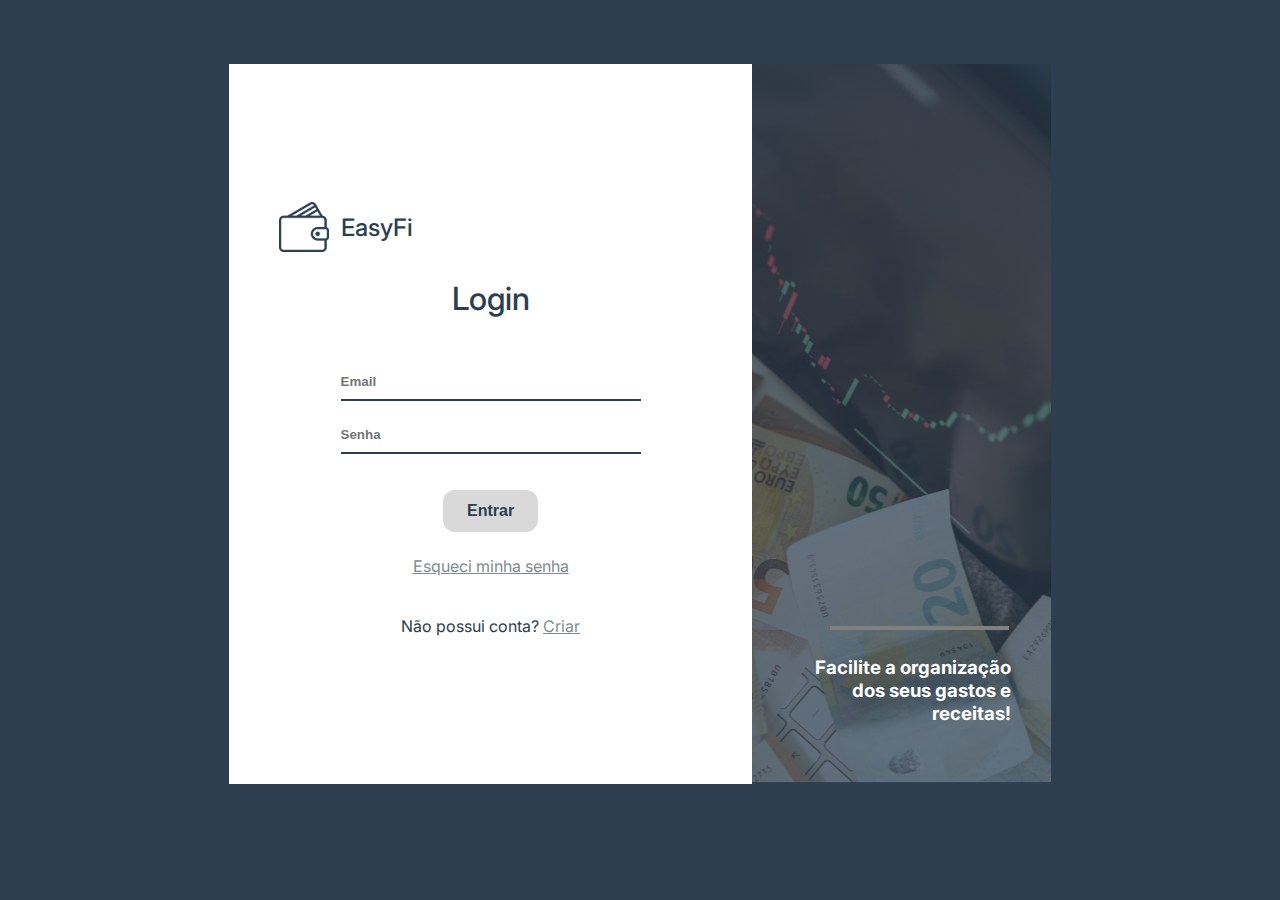
<file: index.html>
<!DOCTYPE html>
<html lang="pt-BR">

<head>
    <meta charset="UTF-8">
    <meta name="viewport" content="width=device-width, initial-scale=1.0">
    <script src="./Script/auth.js"></script>
    <script>
        paginasProtegidasSeNaoLogado();
    </script>
    <link rel="preconnect" href="https://fonts.googleapis.com">
    <link rel="preconnect" href="https://fonts.gstatic.com" crossorigin>
    <link
        href="https://fonts.googleapis.com/css2?family=Inter:ital,opsz,wght@0,14..32,100..900;1,14..32,100..900&display=swap"
        rel="stylesheet">
    <link rel="stylesheet" href="Style/style.css">
    <link rel="stylesheet" href="Style/login-register.css">
    <title>EasyFi - Login</title>
</head>

<body>
    <div class="container">
        <!-- Tela de Login -->
        <div class="login">
            <div class="primeira-coluna">
                <div class="logo">
                    <img src="Assets/Logo/logo-azul.svg" alt="logo">
                    <h1>EasyFi</h1>
                </div>
                <span id="result_alert" style="display: none;"></span>
                <div class="formulario">
                    <h1 class="title">Login</h1>
                    <form id="loginForm">
                        <input type="email" placeholder="Email" id="email" required>
                        <input type="password" placeholder="Senha" id="senha" required>
                        <div class="btn-default">
                            <button type="submit">Entrar</button>
                        </div>
                    </form>
                    <div class="uses">
                        <a href="#" class="link">Esqueci minha senha</a>
                    </div>
                    <div>
                        <p>Não possui conta?
                            <span>
                                <a href="register.html" class="link">Criar</a>
                            </span>
                        </p>
                    </div>
                </div>
            </div>
            <div class="decor">
                <div class="mensagem">
                    <hr>
                    <h3>
                        Facilite a organização dos seus gastos e receitas!
                    </h3>
                </div>
            </div>
        </div>
    </div>

    <script src="Script/login-register.js"></script>
</body>

</html>
</file>
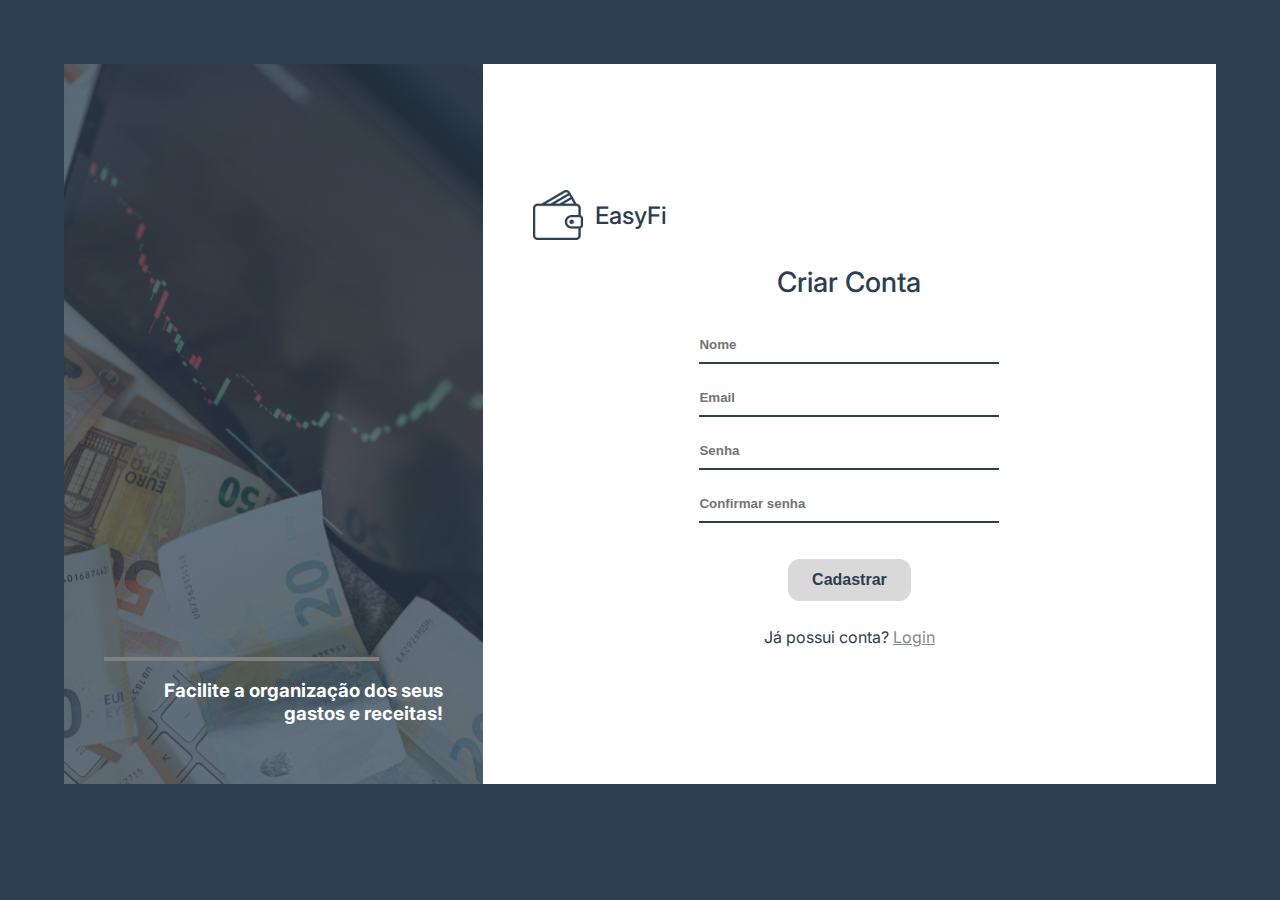
<file: register.html>
<!DOCTYPE html>
<html lang="pt-BR">

<head>
    <meta charset="UTF-8">
    <meta name="viewport" content="width=device-width, initial-scale=1.0">
    <script src="./Script/auth.js"></script>
    <script>
        paginasProtegidasSeNaoLogado();
    </script>
    <script src="Script/login-register.js"></script>
    <link rel="preconnect" href="https://fonts.googleapis.com">
    <link rel="preconnect" href="https://fonts.gstatic.com" crossorigin>
    <link
        href="https://fonts.googleapis.com/css2?family=Inter:ital,opsz,wght@0,14..32,100..900;1,14..32,100..900&display=swap"
        rel="stylesheet">
    <link rel="stylesheet" href="Style/login-register.css">
    <title>EasyFi - Registro</title>
</head>

<body>
    <div class="container">
        <div class="cadastro">
            <!-- Tela de Cadastro -->
            <div class="decor">
                <div class="mensagem">
                    <hr>
                    <h3>
                        Facilite a organização dos seus gastos e receitas!
                    </h3>
                </div>
            </div>

            <div class="primeira-coluna">
                <div class="logo">
                    <img src="Assets/Logo/logo-azul.svg" alt="logo">
                    <h1>EasyFi</h1>
                </div>
                <div class="formulario">
                    <h1 class="title">Criar Conta</h1>
                    <span id="result_alert" style="display: none;"></span>
                    <form id="formRegistro">
                        <input type="text" placeholder="Nome" id="nomeUsuario" required>
                        <input type="email" placeholder="Email" id="emailUsuario" required>
                        <input type="password" placeholder="Senha" id="senhaUsuario" required>
                        <input type="password" placeholder="Confirmar senha" id="confirmaSenha" required>
                        <div class="btn-default">
                            <button type="submit">Cadastrar</button>
                        </div>
                    </form>
                    <div class="uses">
                        <p>Já possui conta?
                            <span>
                                <a href="index.html" class="link">Login</a>
                            </span>
                        </p>
                    </div>
                </div>
            </div>
        </div>
    </div>


</body>

</html>
</file>
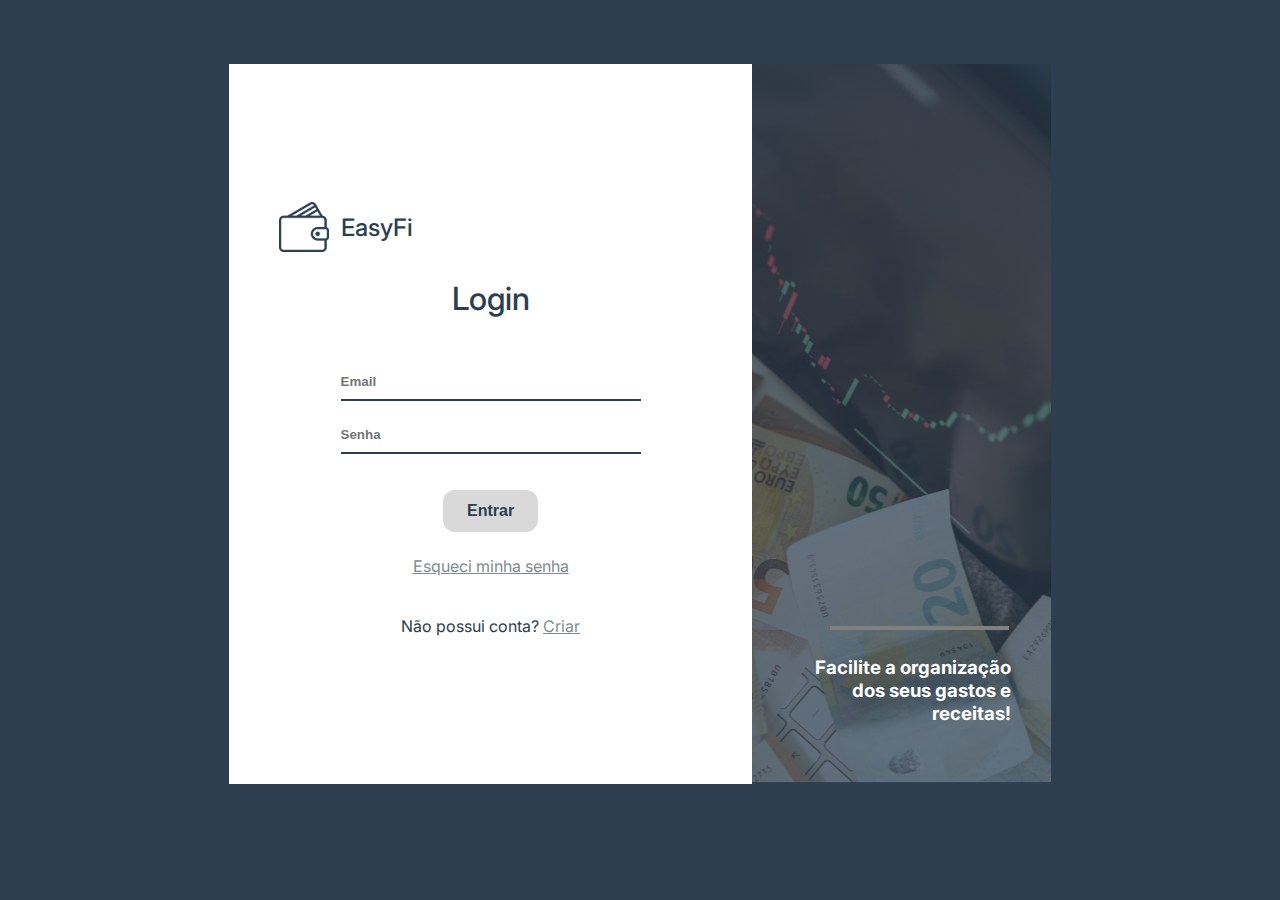
<file: Dashboard/transaction-form.html>
<!DOCTYPE html>
<html lang="pt-BR">

<head>
    <meta charset="UTF-8">
    <meta name="viewport" content="width=device-width, initial-scale=1.0">
    <title>EasyFi - Nova Transação</title>
    <script src="../Script/auth.js"></script>
    <script>
        paginasProtegidasSeLogado();
    </script>
    <link rel="stylesheet" href="../Style/style.css">
    <link rel="stylesheet" href="../Style/transaction-form.css">
</head>

<body>
    <header>
        <div class="logo">
            <img src="../Assets/Logo/logo-branca.svg" id="logo" alt="logo">
            <h1>EasyFi</h1>
        </div>

        <div class="title">
            <h2>Nova Transação</h2>
        </div>
    </header>

    <div class="sidebar">
        <a href="#">
            <img src="../Assets/Icons/perfil-azul.png" alt="icon">
        </a>

        <div class="menu-dash">
            <a href="dashboard.html">
                <img src="../Assets/Icons/painel-azul.png" alt="icon">
            </a>

            <a href="transactions.html">
                <img src="../Assets/Icons/tabela-azul.png" alt="icon">
            </a>

            <a href="transaction-form.html">
                <img src="../Assets/Icons/adicionar-azul.png" alt="icon">
            </a>
        </div>

        <a href="../index.html" id="logout">
            <img src="../Assets/Icons/logout-azul.png" alt="icon">
        </a>
    </div>

    <main class="transaction-form">
        <h3>Transações</h3>
        <form>
            <div class="inputs">
                <div>
                    <label>Tipo:</label>
                    <select class="custom-select">
                        <option class="options">Despesa</option>
                        <option class="options">Receita</option>
                    </select>
                </div>


                <div class="inputs inputs-uses">
                    <input type="text" placeholder="ID">
                    <input type="date" placeholder="Data">
                </div>
            </div>

            <div class="inputs inputs-infos">
                <div class="label">
                    <label>Categoria:</label>
                    <select class="custom-select">
                        <option class="options">Alimentação</option>
                        <option class="options">Tranporte</option>
                        <!-- Colocar o restante -->
                    </select>
                </div>

                <input type="text" placeholder="Descrição" required>
                <input type="number" placeholder="Valor" required>
            </div>

            <div class="btn">
                <button type="submit">Salvar</button>
                <button type="reset">Cancelar</button>
            </div>

        </form>
    </main>

    <script src="../Script/script.js"></script>
</body>

</html>
</file>
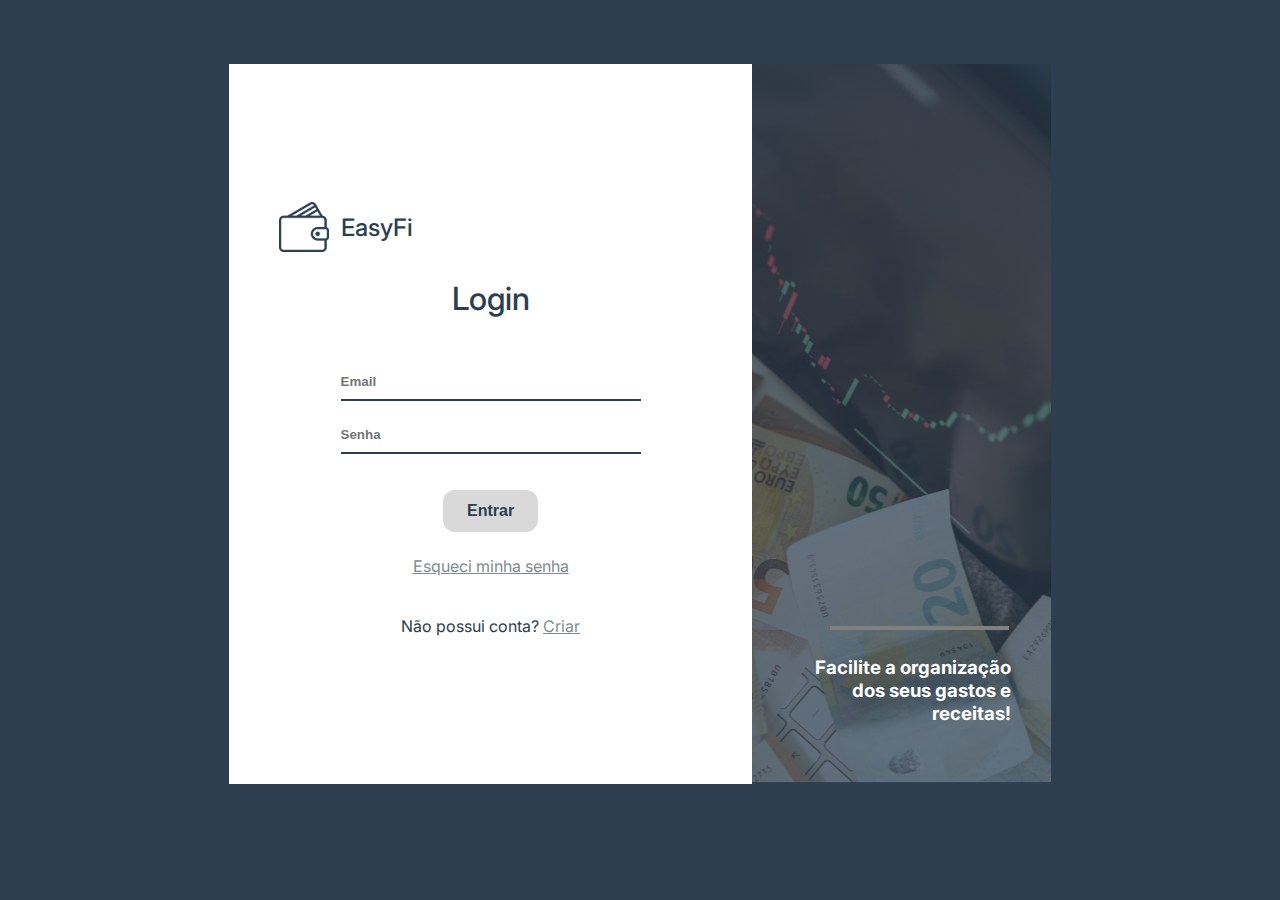
<file: Dashboard/transactions.html>
<!DOCTYPE html>
<html lang="pt-BR">

<head>
    <meta charset="UTF-8">
    <meta name="viewport" content="width=device-width, initial-scale=1.0">
    <title>EasyFi - Lista de Transações</title>
    <script src="../Script/auth.js"></script>
    <script>
        paginasProtegidasSeLogado();
    </script>
    <link rel="stylesheet" href="../Style/style.css">
    <link rel="stylesheet" href="../Style/transactions.css">
</head>

<body>
    <header>
        <div class="logo">
            <img src="../Assets/Logo/logo-branca.svg" id="logo" alt="logo">
            <h1>EasyFi</h1>
        </div>

        <div class="title">
            <h2>Lista de Transações</h2>
        </div>
    </header>

    <div class="sidebar">
        <a href="#">
            <img src="../Assets/Icons/perfil-azul.png" alt="icon">
        </a>

        <div class="menu-dash">
            <a href="dashboard.html">
                <img src="../Assets/Icons/painel-azul.png" alt="icon">
            </a>

            <a href="transactions.html">
                <img src="../Assets/Icons/tabela-azul.png" alt="icon">
            </a>

            <a href="transaction-form.html">
                <img src="../Assets/Icons/adicionar-azul.png" alt="icon">
            </a>
        </div>

        <a href="../index.html" id="logout">
            <img src="../Assets/Icons/logout-azul.png" alt="icon">
        </a>
    </div>


    <main class="transactions">
        <h3>Pesquisar Transações</h3>
        <div class="search-bar">
            <div class="uses">
                <select id="filterType" class="custom-select">
                    <option value="">Escolha o filtro</option>
                    <option value="categoria">Categoria</option>
                    <option value="id">ID</option>
                    <option value="data">Data</option>
                </select>

                <button id="viewAll">Todas as Transações</button>
            </div>

            <div class="filters">
                <select id="categoriaInput" class="custom-select">
                    <option value="">Categoria</option>
                    <option value="alimentacao">Alimentação</option>
                    <option value="vestuario">Vestuário</option>
                    <option value="transporte">Transporte</option>
                    <option value="educacao">Educação</option>
                </select>

                <input type="number" id="idInput" placeholder="ID da Transação">

                <input type="date" id="dateInput" placeholder="Selecione a data">
            </div>

            <button id="searchButton">Filtrar</button>
        </div>

        <div id="transactionList">
            <!-- Resultados das transações filtradas aparecerão aqui -->
        </div>
    </main>

    <script src="../Script/transactions.js"></script>
    >
</body>

</html>
</file>
<file: Style/style.css>
/* Estilos gerais */
body {
    font-family: "Inter", sans-serif;
    background-color: #f4f4f9;
    margin: 0;
    display: flex;

    display: flex;
    flex-direction: column;
}

.transactions, .transaction-form {
    min-width: 50%;
    margin: 2% 28%;
    padding: 20px;
    background: #34495e;
    border-radius: 8px;
    box-shadow: 0 0 10px rgba(0, 0, 0, 0.1);
    color: #fff;
}



/* Header */

header {
    display: flex;
    align-items: center;
    justify-content: space-between;
    min-height: 6vh;
    margin-left: 10%;
    background-color: #34495e;
    color: white;
    padding: 15px;
    text-align: end;
}

#logo {
    width: 70px;
}

.logo {
    display: flex;
    align-items: center;
    gap: 12px;
}

.title h3{
    font-weight: 500;
}


/* Barra lateral */
.sidebar {
    width: 10%;
    display: flex;
    flex-direction: column;
    align-items: center;
    justify-content: center;
    background-color: #1c2b3a;
    text-align: center;
    height: 100vh;
    position: fixed;
    gap: 50px;
}

.sidebar a {
    width: 45px;
    display: block;
    background-color: #fff;
    border-radius: 100px;
    color: white;
    padding: 10px;
    text-decoration: none;
    margin: 5px 0;
    transition: 0.2s ease;
}

.sidebar a img{
    width: 40px;
}

.sidebar a:hover {
    background-color: #4A9AF4;
    transform: scale(1.1);
}

.sidebar a.active {
    background-color: #4A9AF4;
    transform: scale(1.1);
}

.sidebar .menu-dash {
    display: flex;
    flex-direction: column;
    gap: 12px;
}
</file>
<file: Style/login-register.css>
body {
    margin: 0;
    padding: 0;
    box-sizing: border-box;
    background: #2C3E50;
    font-family: "Inter", sans-serif;
}

.container {
    display: flex;
    justify-content: center;
    align-items: center;
    margin: 0 auto;
    padding: 5%;
}

.login, .cadastro {
    width: 100%;
    height: 80vh;
    display: flex;
    align-items: center;
    justify-content: space-between;
}

.primeira-coluna, .segunda-coluna {
    width: 70%;
    height: 100%;
    display: flex;
    flex-direction: column;
    justify-content: center;
    background: #fff;
}

.logo {
    display: flex;
    gap: 12px;
    align-items: center;
    padding: 0 50px;
    color: #2C3E50;

    h1 {
        font-size: 24px;
        font-weight: 500;
    }

    img {
        width: 50px;

    }

}

.formulario {
    display: flex;
    flex-direction: column;
    align-items: center;
    gap: 24px;
    color: #2C3E50;

    h1 {
        font-weight: 500;
    }
}

.formulario form {
    display: flex;
    flex-direction: column;
    gap: 16px;
}

.formulario form input {
    width: 300px;
    padding: 12px 0px;
    background: none;
    border: none;
    border-bottom: 2px solid #2C3E50;
    outline: none;
    color: #2C3E50;
    font-weight: 600;
}

.custom-select{
    padding: 10px;
    font-size: 16px;
    border: 1px solid #ccc;
}

.formulario a {
    color: #7F8C8D;
}

.btn-default {
    padding-top: 20px;
    text-align: center;
}

.btn-default button {
    background: #D9D9D9;
    border: none;
    border-radius: 12px;
    padding: 12px 24px;
    font-size: 16px;
    transition: 0.2s ease;
    cursor: pointer;
    color: #2C3E50;
    font-weight: 600;
}

.btn-default button:hover {
    background: #F4EEEE;
    color: #577695;
    transform: scale(1.1);
}

.decor {
    width: 40%;
    height: 80vh;
    background: linear-gradient(rgba(44, 62, 80, 0.7), rgba(44, 62, 80, 0.7)), url(../Assets/Background/imagem_background.svg);
    background-position: 50% 50%;
    background-size: cover;
    text-align: end;
    align-content: flex-end;
    color: #fff;

    .mensagem {
        padding: 40px;
        display: flex;
        flex-direction: column;
    }
}

.mensagem hr {
    width: 80%;
    border: 2px solid;
    margin-right: 1%;
}

.cadastro .logo {
    padding-top: 0px;
}

.cadastro .formulario {
    gap: 10px;
    padding: 0;
}

.formulario form input {
    padding: 10px 0px;

}

.cadastro .formulario h1 {
    font-size: 28px;
}

.cadastro .decor .mensagem hr{
    margin: 0;
}

/* Animação de entrada */
.fade-in {
    animation: fadeIn 0.5s ease-in-out forwards;
}

/* Animação de saída */
.fade-out {
    animation: fadeOut 0.5s ease-in-out forwards;
}

/* Definindo as keyframes para a animação de entrada */
@keyframes fadeIn {
    from {
        opacity: 0;
        transform: translateY(10px);
    }
    to {
        opacity: 1;
        transform: translateY(0);
    }
}

/* Definindo as keyframes para a animação de saída */
@keyframes fadeOut {
    from {
        opacity: 1;
        transform: translateY(0);
    }
    to {
        opacity: 0;
        transform: translateY(10px);
    }
}
</file>
<file: Style/transaction-form.css>
/* Nova Transação */

.transaction-form {
    display: flex;
    flex-direction: column;
    justify-content: center;
    color: #fff;

    h3 {
        padding-bottom: 24px;
        text-align: center;
    }

    form {
        display: flex;
        flex-direction: column;
        gap: 24px;
    }
}

.inputs {
    display: flex;
    flex-direction: column;
    gap: 24px;
}

.inputs-infos {
    padding-top: 36px;
}

.transaction-form form input {
    background: none;
    padding-top: 8px;
    padding-bottom: 8px;
    border: none;
    border-bottom: 2px solid #D9D9D9;
    outline: none;
    color: #D9D9D9;
    font-family: "Inter", sans-serif;
}

.transaction-form form input::placeholder {
    color: #D9D9D9;
    font-size: 15px;
    opacity: 1;
}

.btn {
    display: flex;
    justify-content: center;
    padding-top: 24px;
    gap: 20%;
}

.transaction-form form button {
    width: 100px;
    background: #D9D9D9;
    border: none;
    border-radius: 12px;
    padding: 12px;
    font-size: 16px;
    color: #2C3E50;
    font-weight: 600;
    transition: 0.2s ease;
    cursor: pointer;
}

.transaction-form form button:hover {
    background: #F4EEEE;
    color: #577695;
    transform: scale(1.1);
}

.custom-select {
    padding: 6px 12px;
    background: #D9D9D9;
    border: none;
    border-radius: 24px;
    color: #2C3E50;
    font-weight: 600;
    cursor: pointer;
}

.custom-select .options {
    color: #2C3E50;
}
</file>
<file: Style/transactions.css>
.transactions {
    text-align: center;

    h3 {
        padding-bottom: 30px;
    }
}

.search-bar {
    display: flex;
    flex-direction: column;
    align-items: center;
    gap: 50px;
}

.filters {
    display: flex;
    gap: 24px;
}
.custom-select {
    padding: 6px 12px;
    background: #D9D9D9;
    border: none;
    border-radius: 24px;
    color: #2C3E50;
    font-weight: 600;
    cursor: pointer;
}

.custom-select .options {
    color: #2C3E50;
}

.uses {
    display: flex;
    gap: 24px;
}

.search-bar .filters input, #viewAll{
    background: #D9D9D9;
    padding: 6px 12px;
    border: none;
    border-radius: 24px;
    outline: none;
    color: #2C3E50;
    font-weight: 600;
    font-size: 12px;
    font-family: "Inter", sans-serif;
}

.search-bar .filters input::placeholder {
    color: #2C3E50;
}

#viewAll {
    padding: 8px;
}

#searchButton {
    min-width: 100px;
    background: #D9D9D9;
    border: none;
    border-radius: 12px;
    padding: 12px;
    font-size: 16px;
    color: #2C3E50;
    font-weight: 600;
    transition: 0.2s ease;
    cursor: pointer;
}

#searchButton:hover {
    background: #F4EEEE;
    color: #577695;
    transform: scale(1.1);
}

/* #dateInput, #idInput, #categoriaInput {
    display: none;
} */
</file>
